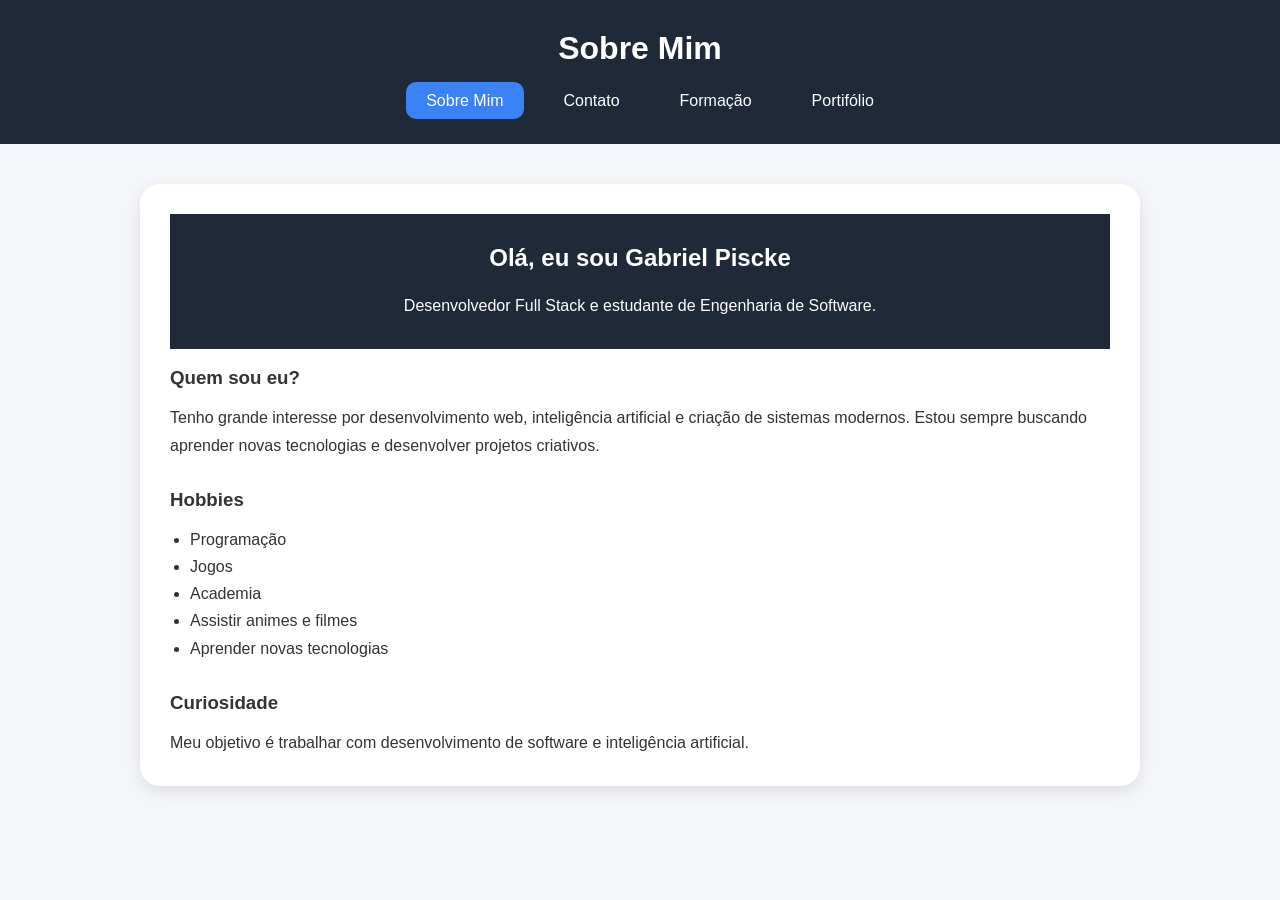
<file: index.html>
<!DOCTYPE html>
<html lang="en">

<head>
    <meta charset="UTF-8">
    <meta name="viewport" content="width=device-width, initial-scale=1.0">
    <title>Sobre Mim</title>

    <link rel="stylesheet" href="css/styles.css" />
    <script src="js/script.js"></script>
    <link rel="icon" href="img/iconex.png" type="image/x-icon">

</head>

<body>
    <header class="header">
        <div class="container">
            <h1>Sobre Mim</h1>
        </div>
        <nav class="navbar">
            <div class="container">
                <ul>
                    <li><a href="index.html" class="active">Sobre Mim</a></li>
                    <li><a href="telas/contato.html">Contato</a></li>
                    <li><a href="telas/formacao.html">Formação</a></li>
                    <li><a href="telas/portifolio.html">Portifólio</a></li>
                </ul>
            </div>
        </nav>
    </header>
    <main>
        <section>
            <header>
                <h2>Olá, eu sou Gabriel Piscke</h2>
                <p>Desenvolvedor Full Stack e estudante de Engenharia de Software.</p>
            </header>
            <article>
                <br />
                <h3>Quem sou eu?</h3>
                <p>
                    Tenho grande interesse por desenvolvimento web,
                    inteligência artificial e criação de sistemas modernos.
                    Estou sempre buscando aprender novas tecnologias e
                    desenvolver projetos criativos.
                </p>
            </article>
            <article>
                <h3>Hobbies</h3>

                <ul>
                    <li>Programação</li>
                    <li>Jogos</li>
                    <li>Academia</li>
                    <li>Assistir animes e filmes</li>
                    <li>Aprender novas tecnologias</li>
                </ul>
            </article>
            <aside>
                <h3>Curiosidade</h3>

                <p>
                    Meu objetivo é trabalhar com desenvolvimento de software e
                    inteligência artificial.
                </p>
            </aside>
        </section>
    </main>
</body>

</html>
</file>
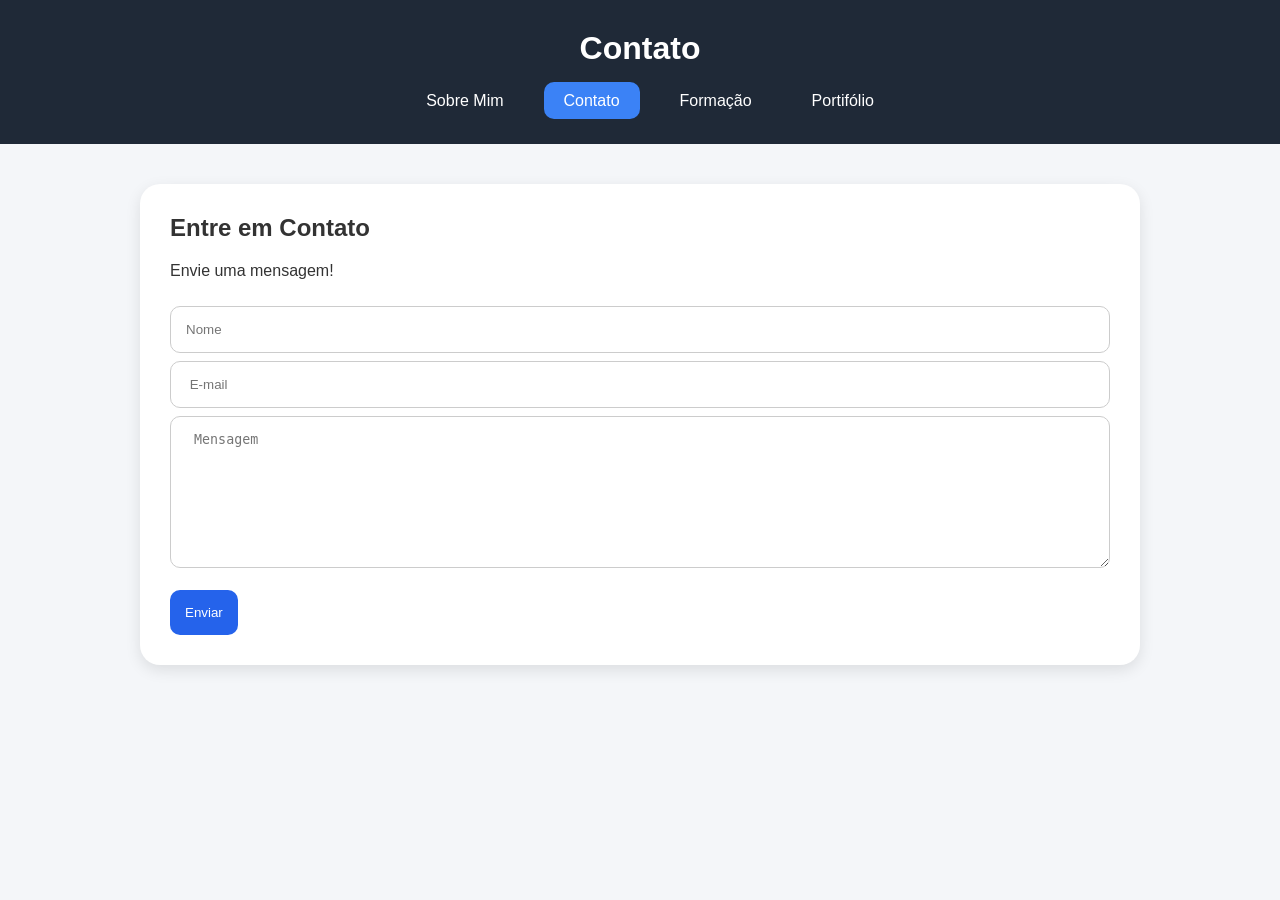
<file: telas/contato.html>
<!DOCTYPE html>
<html lang="en">

<head>
    <meta charset="UTF-8">
    <meta name="viewport" content="width=device-width, initial-scale=1.0">
    <title>Contato</title>
    <link rel="stylesheet" href="../css/styles.css" />
    <script src="../js/script.js"></script>
    <link rel="icon" href="../img/iconex.png" type="image/x-icon">

</head>

<body>
    <header class="header">
        <div class="container">
            <h1>Contato</h1>
        </div>
        <nav class="navbar">
            <div class="container">
                <ul>
                    <li><a href="../index.html">Sobre Mim</a></li>
                    <li><a href="contato.html" class="active">Contato</a></li>
                    <li><a href="formacao.html">Formação</a></li>
                    <li><a href="portifolio.html">Portifólio</a></li>
                </ul>
            </div>
        </nav>
    </header>
    <main>
        <section>
            <h2>Entre em Contato</h2>
            <form id="formContato">
                <fieldset>
                    <legend>Envie uma mensagem!</legend>
                    <br />
                    <input type="text" id="nome" name="nome" required placeholder="Nome">
                    <input type="email" id="email" name="email" required placeholder=" E-mail">
                    <textarea id="mensagem" rows="8" required placeholder=" Mensagem"></textarea>
                    <br />
                    <br />
                    <button type="submit">
                        Enviar
                    </button>
                </fieldset>
            </form>
            <p id="resposta"></p>
        </section>
    </main>
</body>

</html>
</file>
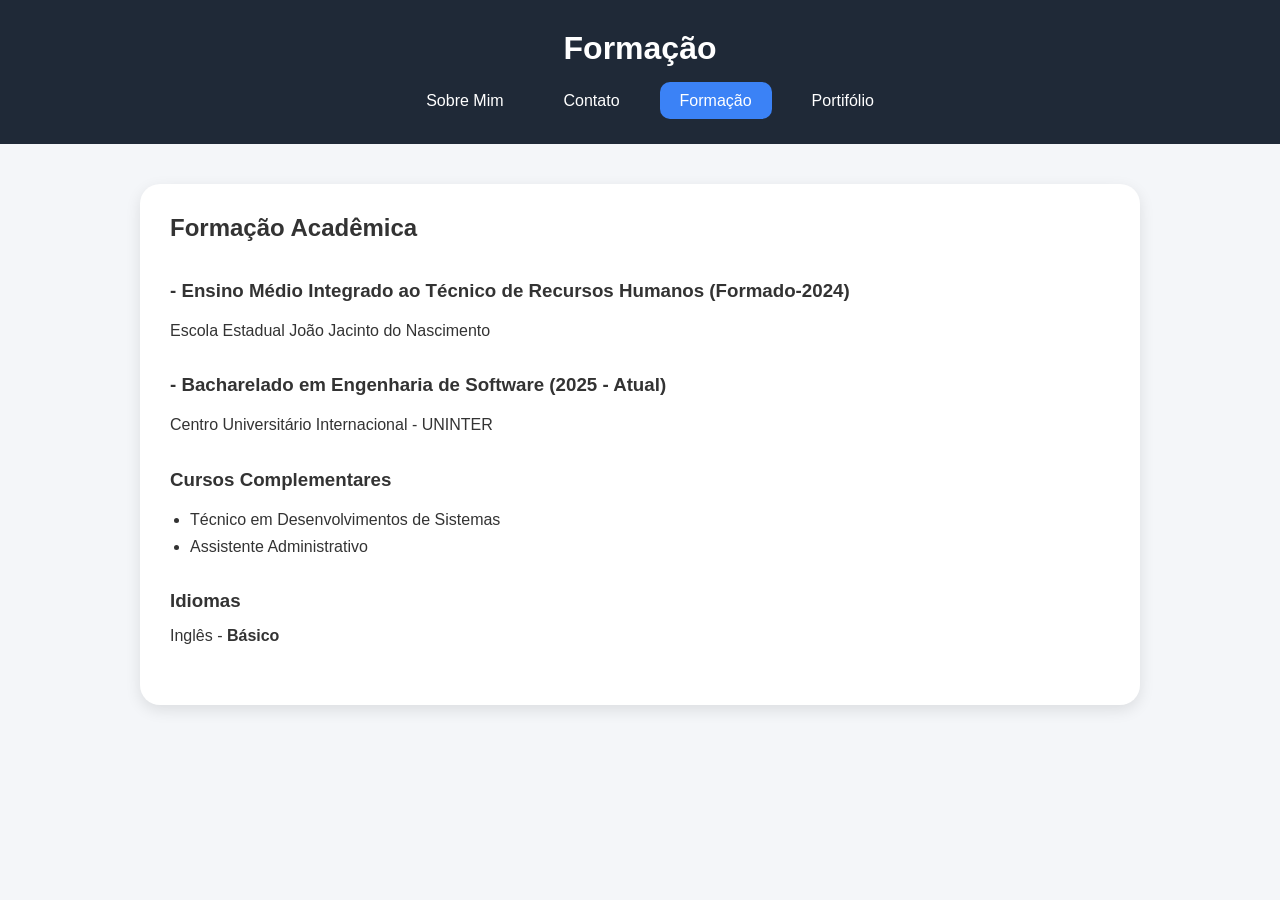
<file: telas/formacao.html>
<!DOCTYPE html>
<html lang="en">

<head>
    <meta charset="UTF-8">
    <meta name="viewport" content="width=device-width, initial-scale=1.0">
    <title>Formação</title>
    <link rel="stylesheet" href="../css/styles.css" />
    <script src="../js/script.js"></script>
    <link rel="icon" href="../img/iconex.png" type="image/x-icon">

</head>

<body>
    <header class="header">
        <div class="container">
            <h1>Formação</h1>
        </div>
        <nav class="navbar">
            <div class="container">
                <ul>
                    <li><a href="../index.html">Sobre Mim</a></li>
                    <li><a href="contato.html">Contato</a></li>
                    <li><a href="formacao.html" class="active">Formação</a></li>
                    <li><a href="portifolio.html">Portifólio</a></li>
                </ul>
            </div>
        </nav>
    </header>
    <main>
        <section>
            <h2>Formação Acadêmica</h2>
            <br />
            <article>
                <h3>- Ensino Médio Integrado ao Técnico de Recursos Humanos (Formado-2024)</h3>
                <p>Escola Estadual João Jacinto do Nascimento</p>
            </article>
            <article>
                <h3>- Bacharelado em Engenharia de Software (2025 - Atual)</h3>
                <p>Centro Universitário Internacional - UNINTER</p>
            </article>
            <article>
                <h3>Cursos Complementares</h3>
                <ul>
                    <li>Técnico em Desenvolvimentos de Sistemas</li>
                    <li>Assistente Administrativo</li>
                </ul>
            </article>
            <article>
                <h3>Idiomas</h3>
                <dl>
                    <dt>Inglês - <b>Básico</b></dt>
                </dl>
            </article>
        </section>
    </main>
</body>

</html>
</file>
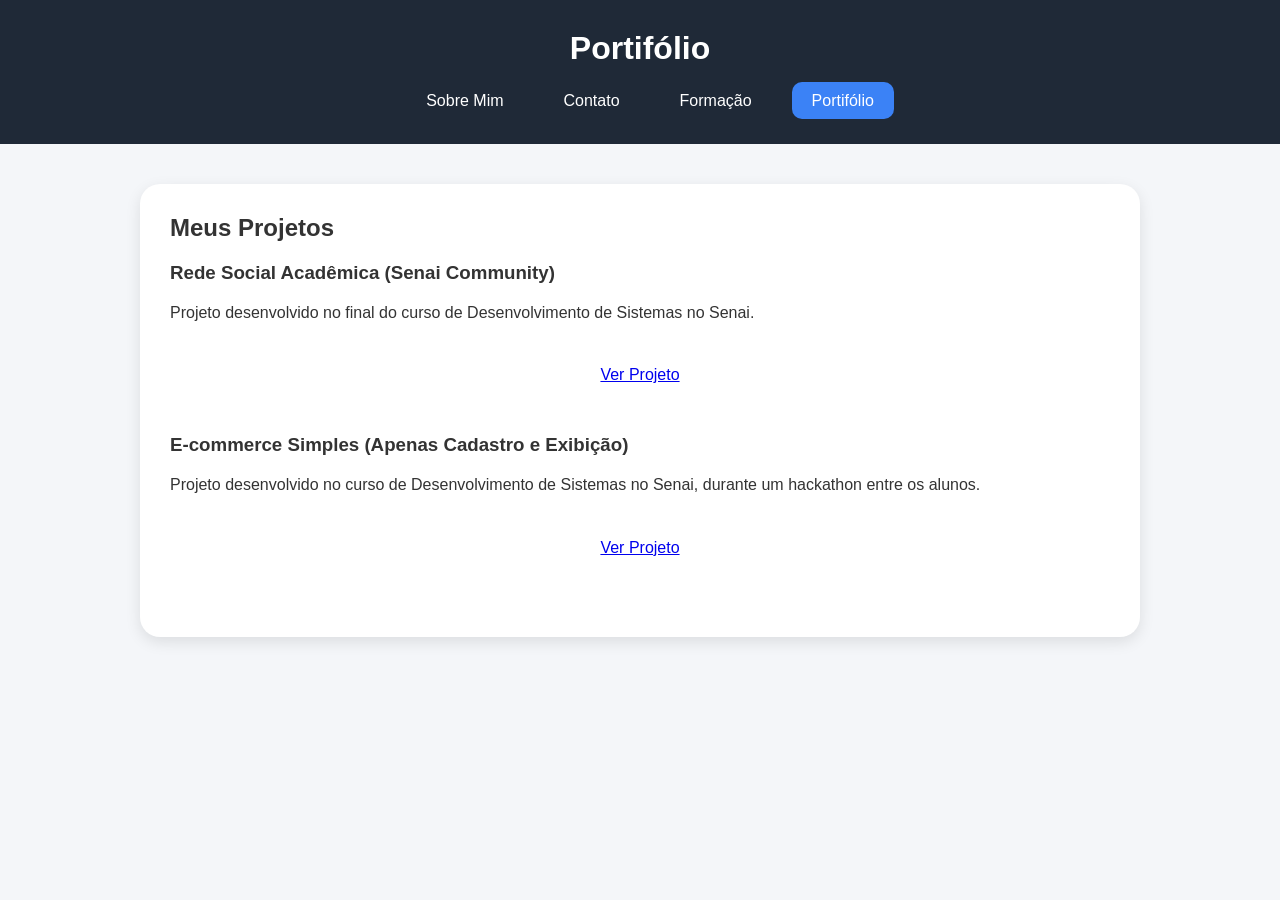
<file: telas/portifolio.html>
<!DOCTYPE html>
<html lang="en">

<head>
    <meta charset="UTF-8">
    <meta name="viewport" content="width=device-width, initial-scale=1.0">
    <title>Portifólio</title>
    <link rel="stylesheet" href="../css/styles.css" />
    <script src="../js/script.js"></script>
    <link rel="icon" href="../img/iconex.png" type="image/x-icon">

</head>

<body>
    <header class="header">
        <div class="container">
            <h1>Portifólio</h1>
        </div>
        <nav class="navbar">
            <div class="container">
                <ul>
                    <li><a href="../index.html">Sobre Mim</a></li>
                    <li><a href="contato.html">Contato</a></li>
                    <li><a href="formacao.html">Formação</a></li>
                    <li><a href="portifolio.html" class="active">Portifólio</a></li>
                </ul>
            </div>
        </nav>
    </header>

    <main>
        <section>
            <h2>Meus Projetos</h2>
            <article>
                <h3>Rede Social Acadêmica (Senai Community)</h3>
                <p>
                    Projeto desenvolvido no final do curso de Desenvolvimento de Sistemas no Senai.
                </p>
                <footer>
                    <a href="https://github.com/SENAISP-Unid601-Projetos/SENAICommunity">Ver Projeto</a>
                </footer>
            </article>

            <article>
                <h3>E-commerce Simples (Apenas Cadastro e Exibição)</h3>
                <p>
                    Projeto desenvolvido no curso de Desenvolvimento de Sistemas no Senai, durante um hackathon entre os
                    alunos.
                </p>
                <footer>
                    <a href="https://github.com/YuriSantxz07/KnightsJava">Ver Projeto</a>
                </footer>
            </article>
        </section>
    </main>
</body>

</html>
</file>
<file: css/styles.css>
*{
    margin:0;
    padding:0;
    box-sizing:border-box;
}

body{
    font-family:Arial, sans-serif;
    background:#f4f6f9;
    color:#333;
    min-height:100vh;
}

header{
    background:#1f2937;
    color:white;
    padding:30px;
    text-align:center;
}

nav{
    margin-top:20px;
}

nav ul{
    list-style:none;
    display:flex;
    justify-content:center;
    gap:20px;
    flex-wrap:wrap;
}

nav a{
    text-decoration:none;
    color:white;
    padding:10px 20px;
    border-radius:10px;
    transition:0.3s;
}

nav a:hover{
    background:#3b82f6;
}

.active{
     background:#3b82f6;
}

main{
    width:90%;
    max-width:1000px;
    margin:40px auto;
}

section{
    background:white;
    padding:30px;
    border-radius:20px;
    box-shadow:0 5px 15px rgba(0,0,0,.1);
}

article{
    margin-bottom:30px;
}

h2{
    margin-bottom:20px;
}

h3{
    margin-bottom:15px;
}

p, li, dd{
    line-height:1.7;
}

ul{
    padding-left:20px;
}

form{
    display:flex;
    flex-direction:column;
    gap:20px;
}

fieldset{
    border:none;
}

input,
textarea{
    width:100%;
    padding:15px;
    border:1px solid #ccc;
    border-radius:10px;
    margin-top:8px;
}

button{
    background:#2563eb;
    color:white;
    border:none;
    padding:15px;
    border-radius:10px;
    cursor:pointer;
    transition:0.3s;
}

button:hover{
    background:#1d4ed8;
}

footer{
    margin-top:20px;
    text-align:center;
    padding:20px;
}
</file>
